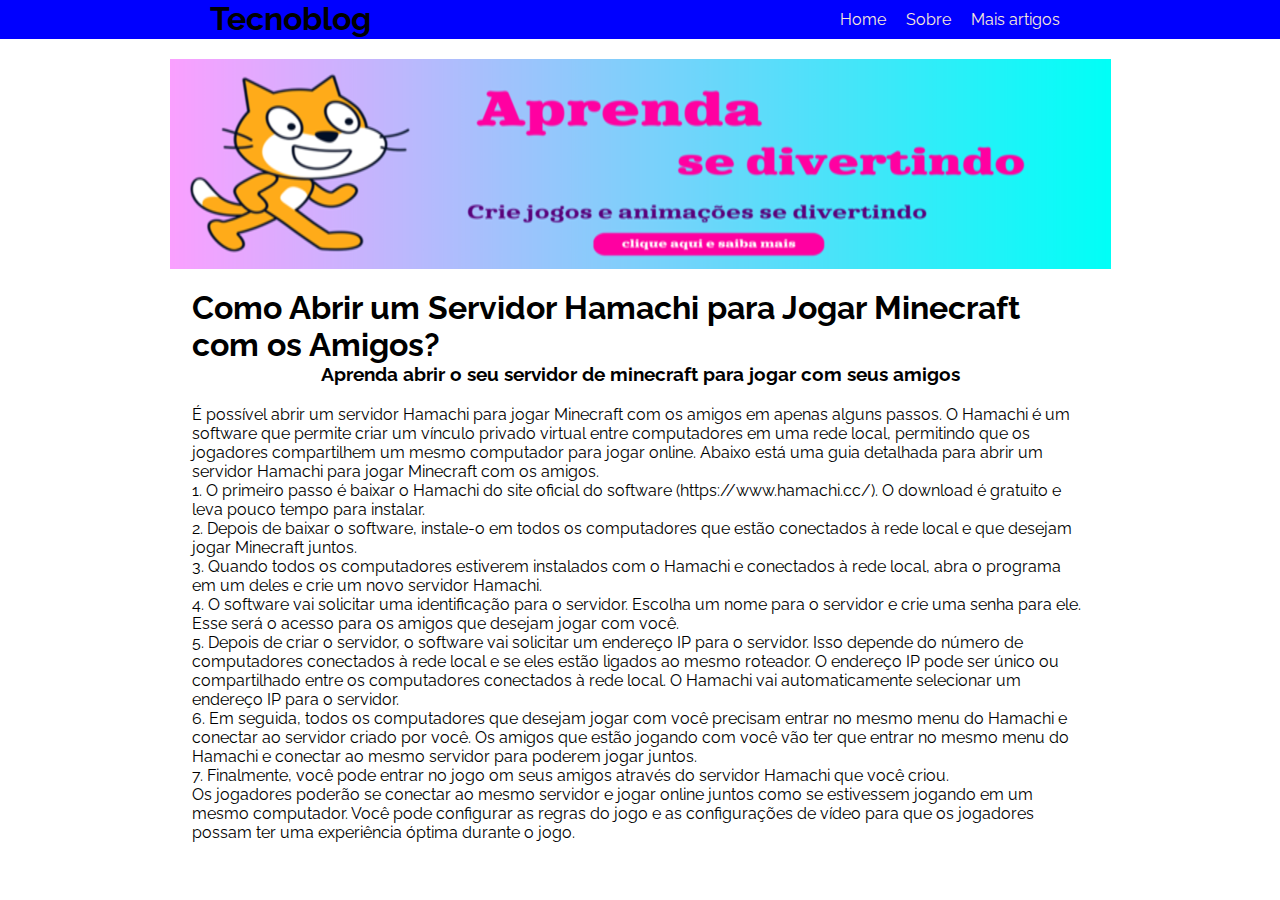
<file: index.html>
<!DOCTYPE html>
<html lang="pt-br">
<head>
    <meta charset="UTF-8">
    <meta name="viewport" content="width=device-width, initial-scale=1.0">
    <link rel="stylesheet" href="styleindex.css">
    <title>Tecnoblog</title>
</head>
<body>
    <header>
        <h1>Tecnoblog</h1>
        <div class="menu_header">
            <ul>
                <li><a href="index.html">Home</a></li>
                <li><a href="index.html">Sobre</a></li>
                <li><a href="index.html">Mais artigos</a></li>
            </ul>
        </div>
    </header>
    <aside>
        <a href="LP.html"><img src="assets/images/banner_scratch.png" alt="Banner scratch"></a>
    </aside>
    <main>
        <p>
            <div class="titulos">
                <h1>Como Abrir um Servidor Hamachi para Jogar Minecraft com os Amigos?</h1>
                <h3>Aprenda abrir o seu servidor de minecraft para jogar com seus amigos</h3>
            </div>
            É possível abrir um servidor Hamachi para jogar Minecraft com os amigos em apenas alguns passos. O Hamachi é um software que permite criar um vínculo privado virtual entre computadores em uma rede local, permitindo que os jogadores compartilhem um mesmo computador para jogar online. Abaixo está uma guia detalhada para abrir um servidor Hamachi para jogar Minecraft com os amigos.
            <br>
            1. O primeiro passo é baixar o Hamachi do site oficial do software (https://www.hamachi.cc/). O download é gratuito e leva pouco tempo para instalar. <br>
            2. Depois de baixar o software, instale-o em todos os computadores que estão conectados à rede local e que desejam jogar Minecraft juntos. <br>
            3. Quando todos os computadores estiverem instalados com o Hamachi e conectados à rede local, abra o programa em um deles e crie um novo servidor Hamachi. <br>
            4. O software vai solicitar uma identificação para o servidor. Escolha um nome para o servidor e crie uma senha para ele. Esse será o acesso para os amigos que desejam jogar com você. <br>
            5. Depois de criar o servidor, o software vai solicitar um endereço IP para o servidor. Isso depende do número de computadores conectados à rede local e se eles estão ligados ao mesmo roteador. O endereço IP pode ser único ou compartilhado entre os computadores conectados à rede local. O Hamachi vai automaticamente selecionar um endereço IP para o servidor. <br>
            6. Em seguida, todos os computadores que desejam jogar com você precisam entrar no mesmo menu do Hamachi e conectar ao servidor criado por você. Os amigos que estão jogando com você vão ter que entrar no mesmo menu do Hamachi e conectar ao mesmo servidor para poderem jogar juntos. <br>
            7. Finalmente, você pode entrar no jogo om seus amigos através do servidor Hamachi que você criou. <br>
            Os jogadores poderão se conectar ao mesmo servidor e jogar online juntos como se estivessem jogando em um mesmo computador. Você pode configurar as regras do jogo e as configurações de vídeo para que os jogadores possam ter uma experiência óptima durante o jogo.
            </p>
    </main>
</body>
</html>
</file>
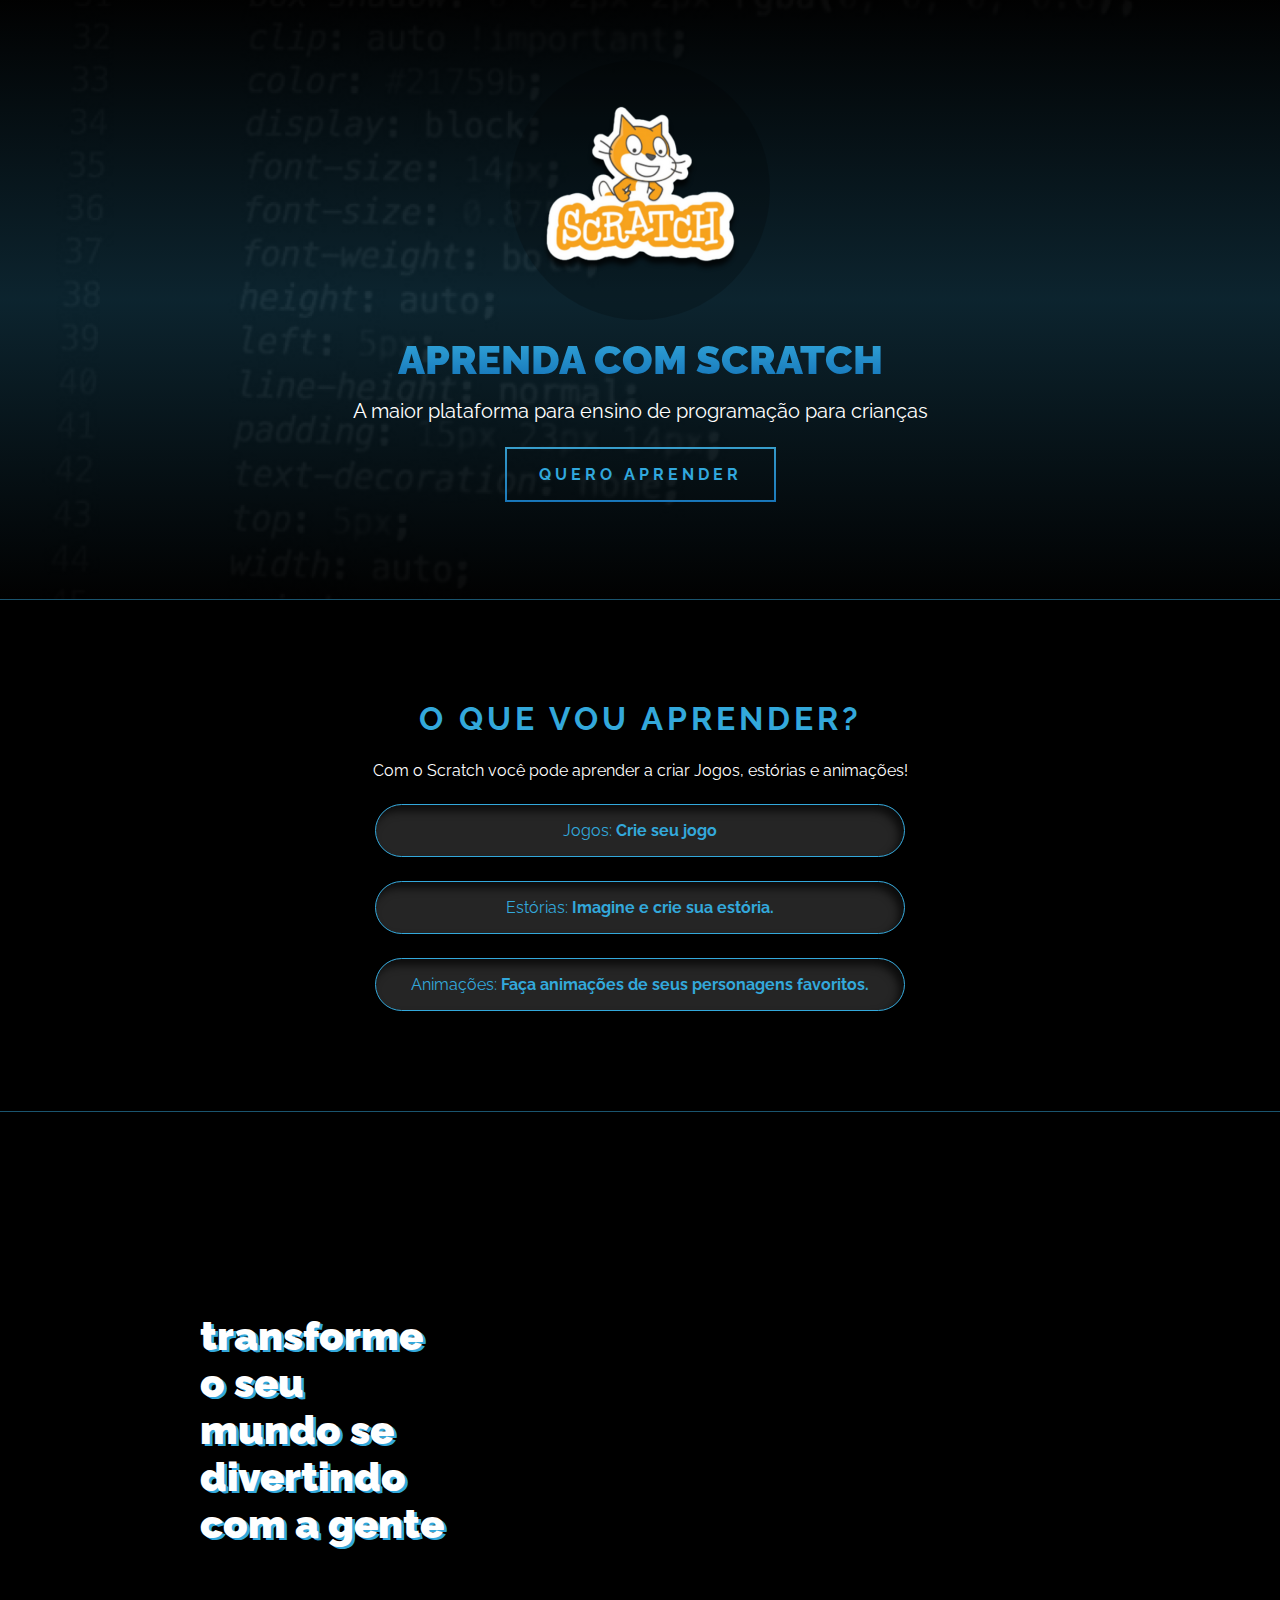
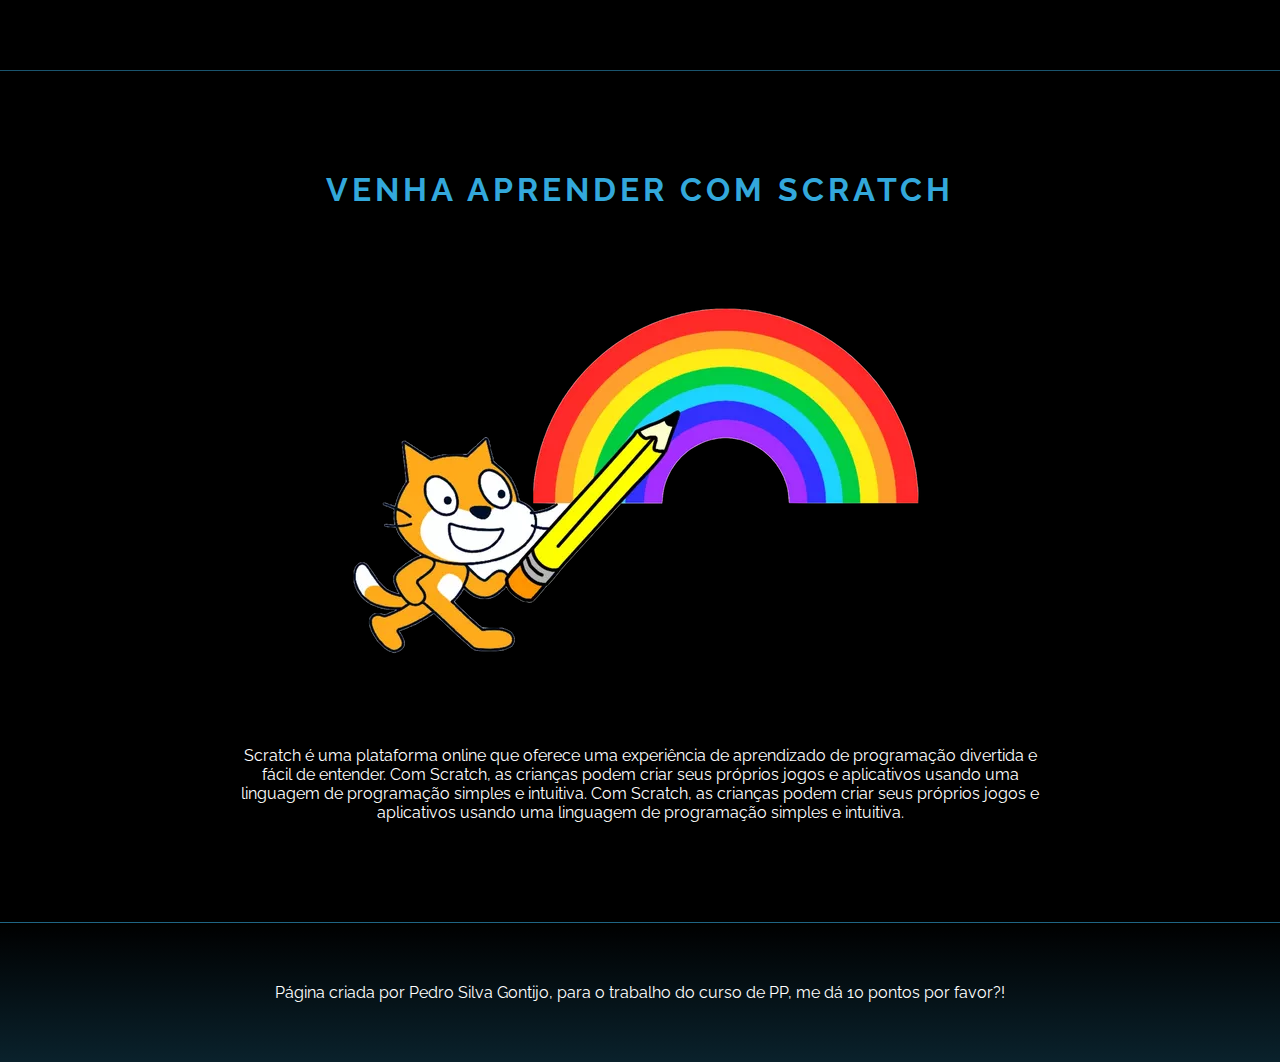
<file: LP.html>
<!DOCTYPE html>
<html lang="pt-br">
<head>
  <meta charset="UTF-8">
  <meta http-equiv="X-UA-Compatible" content="IE=edge">
  <meta name="viewport" content="width=device-width, initial-scale=1.0">
  <link rel="stylesheet" href="style.css">
  <title>Scratch</title>
</head>
<body>
  <header class="banner">
    <div class="banner-content">
      <div class="logo">
        <img src="assets/images/logo.png" title="Logotipo Scratch" alt="Logotipo Scratch">
      </div>
      <h1>Aprenda com Scratch</h1>
      <p>A maior plataforma para ensino de programação para crianças</p>
      <button>Quero aprender</button>
    </div>
  </header>
  <main>
    <section id="course-content">
      <h2>O que vou aprender?</h2>
      <p>
        Com o Scratch você pode aprender a criar Jogos, estórias e animações!
      </p>
      <div class="modules-list">
        <div class="module">
          <span>Jogos:</span> <a href="https://scratch.mit.edu/projects/editor/?tutorial=chase-game">Crie seu jogo</a>
        </div>
        <div class="module">
          <span>Estórias:</span> <a href="https://scratch.mit.edu/projects/editor/?tutorial=tell-a-story">Imagine e crie sua estória.</a>
        </div>
        <div class="module">
          <span>Animações:</span> <a href="https://scratch.mit.edu/projects/editor/?tutorial=animate-a-character">Faça animações de seus personagens favoritos.</a>
        </div>
      </div>
    </section>
    <section id="transform-world">
      <p>TRANSFORME O SEU MUNDO SE DIVERTINDO COM A GENTE</p>
    </section>
    <section id="professional-challenges">
      <h2>Venha aprender com Scratch</h2>
      <img src="assets/images/professional-challenges.png" title="Homem lendo depoimentos em um tablet" alt="Homem lendo depoimentos em um tablet">
      <p>
        Scratch é uma plataforma online que oferece uma experiência de aprendizado de programação divertida e fácil de entender. Com Scratch, as crianças podem criar seus próprios jogos e aplicativos usando uma linguagem de programação simples e intuitiva. Com Scratch, as crianças podem criar seus próprios jogos e aplicativos usando uma linguagem de programação simples e intuitiva.
      </p>
    </section>
  </main>
  <footer>
    <p>Página criada por Pedro Silva Gontijo, para o trabalho do curso de PP, me dá 10 pontos por favor?!</p>
  </footer>
</body>
</html>
</file>
<file: styleindex.css>
@import url('resets.css');

body{
    display: block;
    font-family: 'Courier New', Courier, monospace;
    width: 100%;
    height: 100%;
}
header{
    display: flex;
    background-color: blue;
    justify-content: space-around;
}
header ul{
    display: flex;
    justify-content: space-between;
}
header ul li{
    margin: 10px;
    list-style: none;
}
header ul li a{
    text-decoration: none;
    color: antiquewhite;
}
aside{
    margin: 20px;
}
aside a{   
    display: flex;
    justify-content: center;
}
main{
    margin: 0% 15% 0% 15%;
}
main .titulos{
    display: flex;
    flex-direction: column;
    justify-content: center;
    align-items: center;
    margin-bottom: 20px;
}
</file>
<file: style.css>
@import url('resets.css');

body {
  background-color: black;
}

h2 {
  font-size: 2rem;
  color: #33A8DB;
  font-weight: bold;
  letter-spacing: 4px;
  text-transform: uppercase;
  margin-bottom: 24px;
}

p {
  color: white;
}

section {
  margin: 100px auto;
}

.banner {
  background-image: linear-gradient(rgba(0, 0, 0, .6), rgba(49, 168, 221, .2), rgba(0, 0, 0, .6)), url('./assets/images/banner.png');
  background-size: cover;
  background-repeat: no-repeat;
  height: 600px;
  padding-top: 60px;
  border-bottom: 1px solid #33A8DB80;
}

.banner .banner-content {
  color: white;
  width: 600px;
  margin: auto;
  text-align: center;
}

.banner h1 {
  font-size: 2.5rem;
  font-weight: 900;
  text-transform: uppercase;
  color: transparent;
  background: -webkit-linear-gradient(#33A8DB, #1472B7);
  background-clip: text;
  -webkit-background-clip: text;
}

.banner p {
  font-size: 1.25rem;
  margin: 16px 0 24px;
}

.banner .logo {
  background-color: rgba(0, 0, 0, .2);
  height: 260px;
  width: 260px;
  margin: auto;
  border-radius: 50%;
  padding: 16px;
  margin-bottom: 16px;
}

.banner .logo img {
  margin: auto;
  width: 100%;
  height: 100%;
  object-fit: contain;
}

.banner .banner-content button {
  color: #31A8DD;
  font-size: 1rem;
  font-weight: bold;
  padding: 16px 32px;
  text-transform: uppercase;
  letter-spacing: 4px;
  background-color: transparent;
  border-image: linear-gradient(#3BA1CD, #1572B7);
  border-image-slice: 10;
  border-radius: 30px;
}

#course-content {
  width: 800px;
  text-align: center;
}

#course-content .modules-list {
  margin: 24px 0;
}

#course-content .modules-list .module {
  color: white;
  width: 530px;
  margin: 0 auto 24px;
  border: 1px solid #33A8DB;
  background-color: #252525;
  padding: 16px;
  border-radius: 100px;
  box-shadow: inset -5px 6px 8px rgba(0, 0, 0, .7);
}

#course-content .modules-list .module span {
  color: #33A8DB;
}
#course-content .modules-list .module span a{
    text-decoration: none;

}
#transform-world {
  height: 560px;
  background-size: cover;
  background-image: url("./assets/images/kids_code.png");
  background-attachment: fixed;
  border-top: 1px solid #33A8DB80;
  border-bottom: 1px solid #33A8DB80;
  padding: 200px;
}

#transform-world p {
  font-weight: 900;
  font-size: 2.5rem;
  text-transform: lowercase;
  max-width: 250px;
  text-shadow: 3px 2px #33A8DB;
}

#professional-challenges {
  text-align: center;
  width: 800px;
}

#professional-challenges img {
  margin: 32px 0;
}

footer {
  padding: 60px 0;
  text-align: center;
  background-image: linear-gradient(rgba(50, 168, 219, .0), rgba(50, 168, 219, .2));
  border-top: 1px solid #33A8DB80;
}

footer .dio-logo {
  width: 300px;
}
a {
  color: #33A8DB;
  font-weight: bold;
  text-decoration: none;
}
</file>
